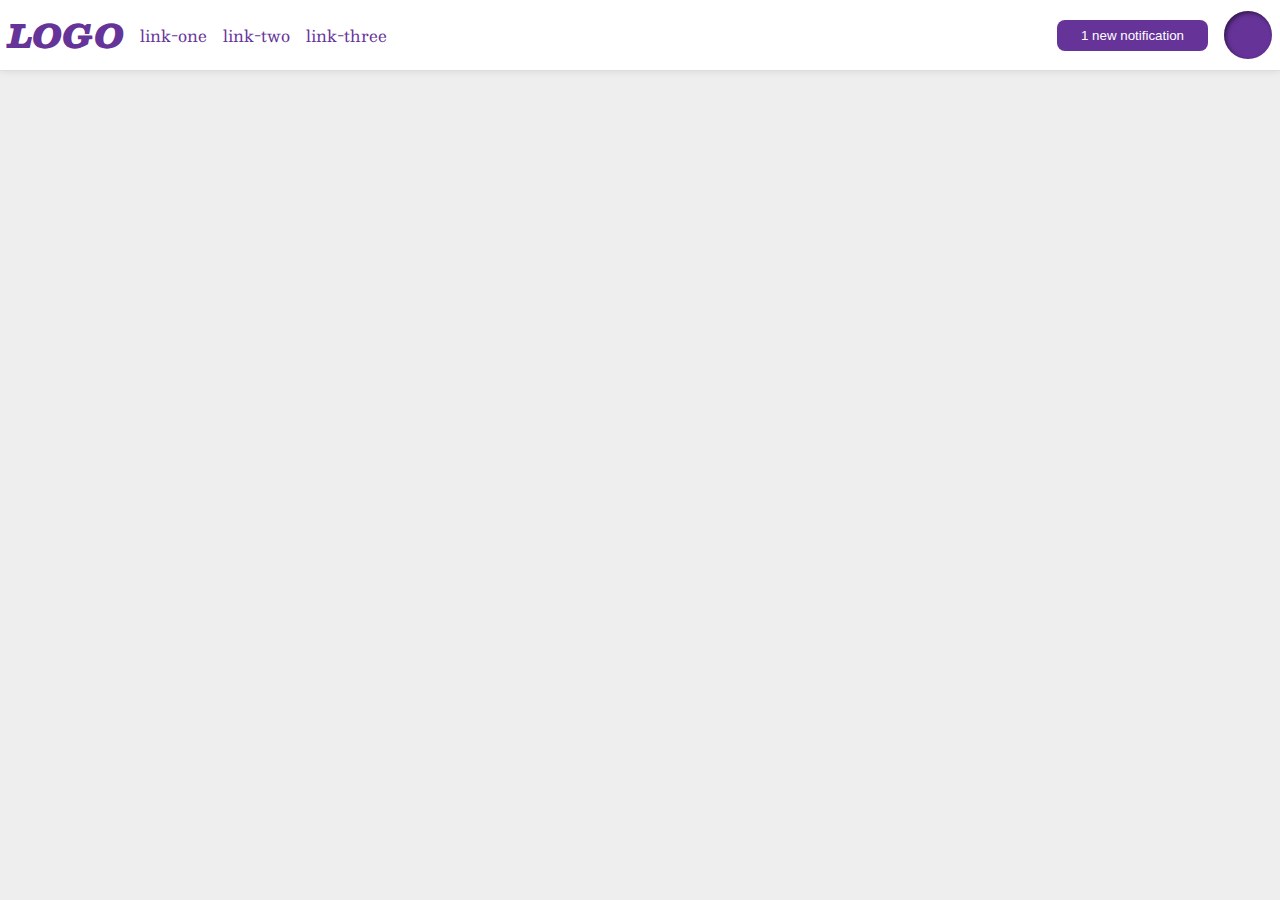
<file: flex/03-flex-header-2/index.html>
<!DOCTYPE html>
<html lang="en">
  <head>
    <meta charset="UTF-8">
    <meta http-equiv="X-UA-Compatible" content="IE=edge">
    <meta name="viewport" content="width=device-width, initial-scale=1.0">
    <title>Flex Header 2</title>
    <link rel="stylesheet" href="style.css">
  </head>
  <body>
    <div class="header">
      <div class="navigation-container">
        <div class="logo">
          LOGO
        </div>
        <ul class="links">
          <li><a href="google.com">link-one</a></li>
          <li><a href="google.com">link-two</a></li>
          <li><a href="google.com">link-three</a></li>
        </ul>
      </div>
      <div class="user-container">
        <button class="notifications">
          1 new notification
        </button>
        <div class="profile-image"></div>
      </div>
    </div>
  </body>
</html>
</file>
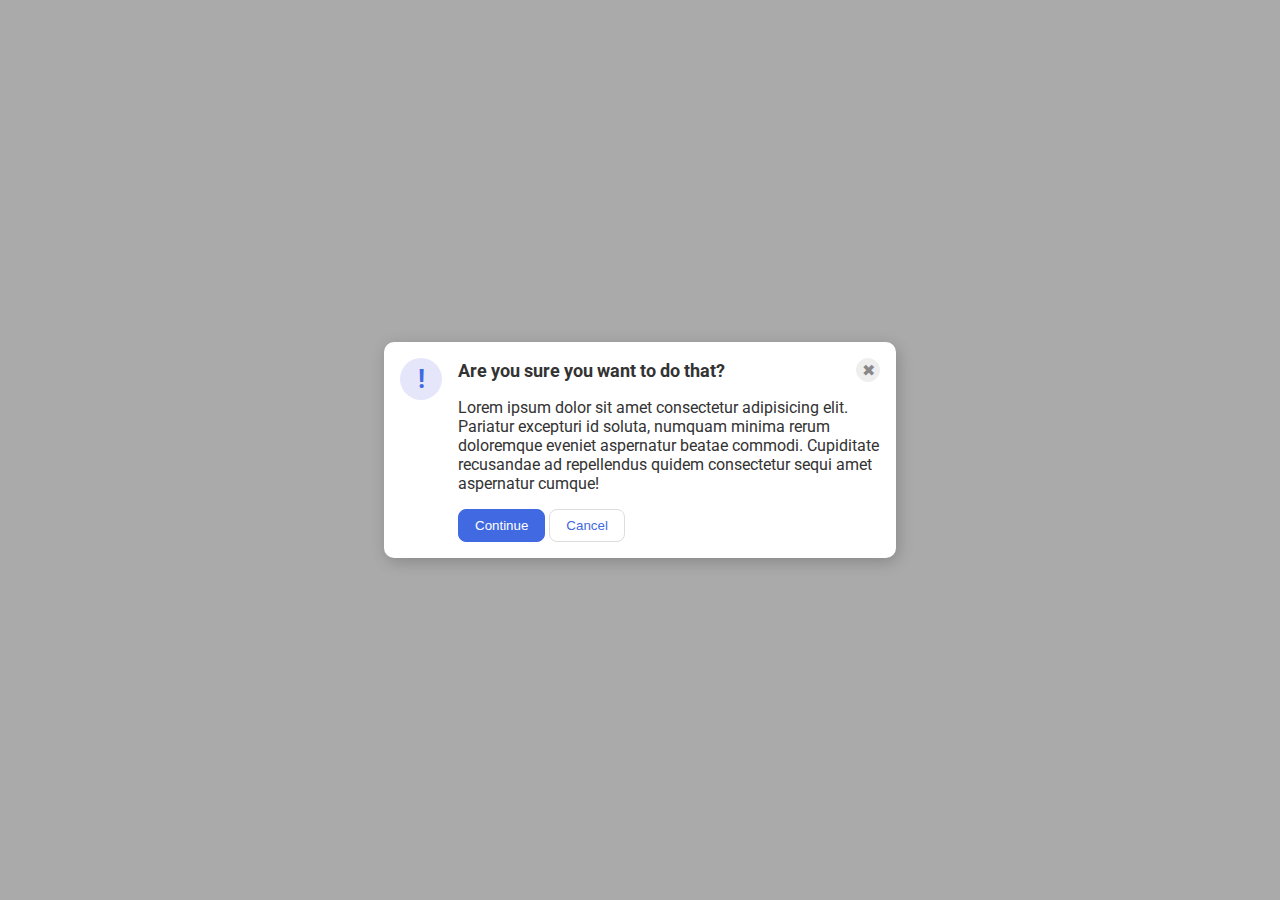
<file: flex/05-flex-modal/index.html>
<!DOCTYPE html>
<html lang="en">
  <head>
    <meta charset="UTF-8">
    <meta http-equiv="X-UA-Compatible" content="IE=edge">
    <meta name="viewport" content="width=device-width, initial-scale=1.0">
    <link rel="stylesheet" href="style.css">
    <title>Modal</title>
  </head>
  <body>
    <div class="modal">
      <div class="icon">!</div>
      <div class="modal-content">
        <div class="header-wrapper">
          <div class="header">Are you sure you want to do that?</div>
          <button class="close-button">✖</button>
        </div>
        <div class="text">Lorem ipsum dolor sit amet consectetur adipisicing elit. Pariatur excepturi id soluta, numquam minima rerum doloremque eveniet aspernatur beatae commodi. Cupiditate recusandae ad repellendus quidem consectetur sequi amet aspernatur cumque!</div>
        <button class="continue">Continue</button>
        <button class="cancel">Cancel</button>
      </div>
    </div>
  </body>
</html>
</file>
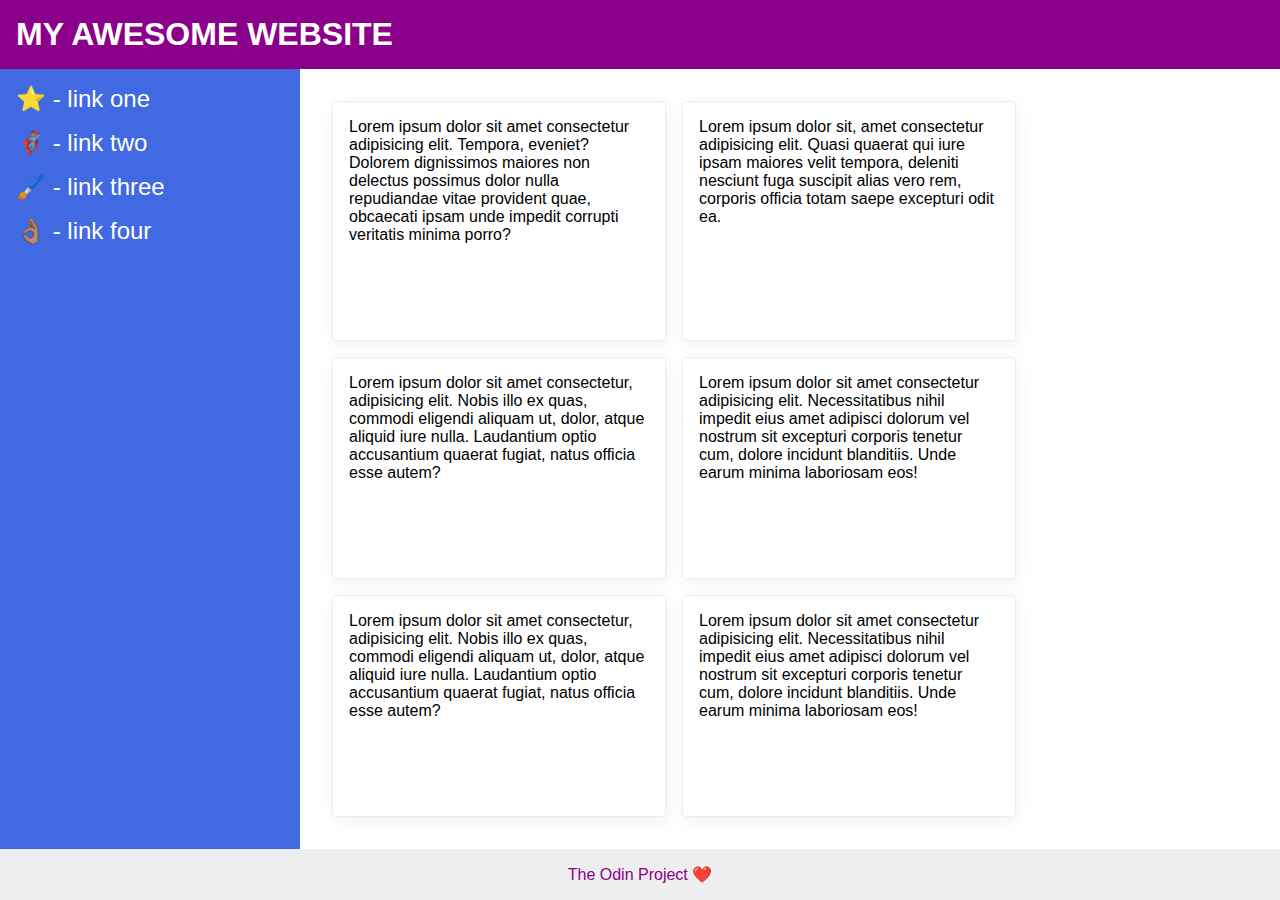
<file: flex/07-flex-layout-2/index.html>
<!DOCTYPE html>
<html lang="en">
  <head>
    <meta charset="UTF-8">
    <meta http-equiv="X-UA-Compatible" content="IE=edge">
    <meta name="viewport" content="width=device-width, initial-scale=1.0">
    <title>The Holy Grail</title>
    <link rel="stylesheet" href="style.css">
  </head>
  <body>
    <div class="header">
      MY AWESOME WEBSITE
    </div>

    <div class="content">
      <div class="sidebar">
        <ul>
          <li><a href="#">⭐ - link one</a></li>
          <li><a href="#">🦸🏽‍♂️ - link two</a></li>
          <li><a href="#">🖌️ - link three</a></li>
          <li><a href="#">👌🏽 - link four</a></li>
        </ul>
      </div>

      <div class="cards">
        <div class="card">Lorem ipsum dolor sit amet consectetur adipisicing elit. Tempora, eveniet? Dolorem dignissimos maiores non delectus possimus dolor nulla repudiandae vitae provident quae, obcaecati ipsam unde impedit corrupti veritatis minima porro?</div>
        <div class="card">Lorem ipsum dolor sit, amet consectetur adipisicing elit. Quasi quaerat qui iure ipsam maiores velit tempora, deleniti nesciunt fuga suscipit alias vero rem, corporis officia totam saepe excepturi odit ea.</div>
        <div class="card">Lorem ipsum dolor sit amet consectetur, adipisicing elit. Nobis illo ex quas, commodi eligendi aliquam ut, dolor, atque aliquid iure nulla. Laudantium optio accusantium quaerat fugiat, natus officia esse autem?</div>
        <div class="card">Lorem ipsum dolor sit amet consectetur adipisicing elit. Necessitatibus nihil impedit eius amet adipisci dolorum vel nostrum sit excepturi corporis tenetur cum, dolore incidunt blanditiis. Unde earum minima laboriosam eos!</div>
        <div class="card">Lorem ipsum dolor sit amet consectetur, adipisicing elit. Nobis illo ex quas, commodi eligendi aliquam ut, dolor, atque aliquid iure nulla. Laudantium optio accusantium quaerat fugiat, natus officia esse autem?</div>
        <div class="card">Lorem ipsum dolor sit amet consectetur adipisicing elit. Necessitatibus nihil impedit eius amet adipisci dolorum vel nostrum sit excepturi corporis tenetur cum, dolore incidunt blanditiis. Unde earum minima laboriosam eos!</div>
      </div>
    </div>

    <div class="footer">
      The Odin Project ❤️
    </div>
  </body>
</html>
</file>
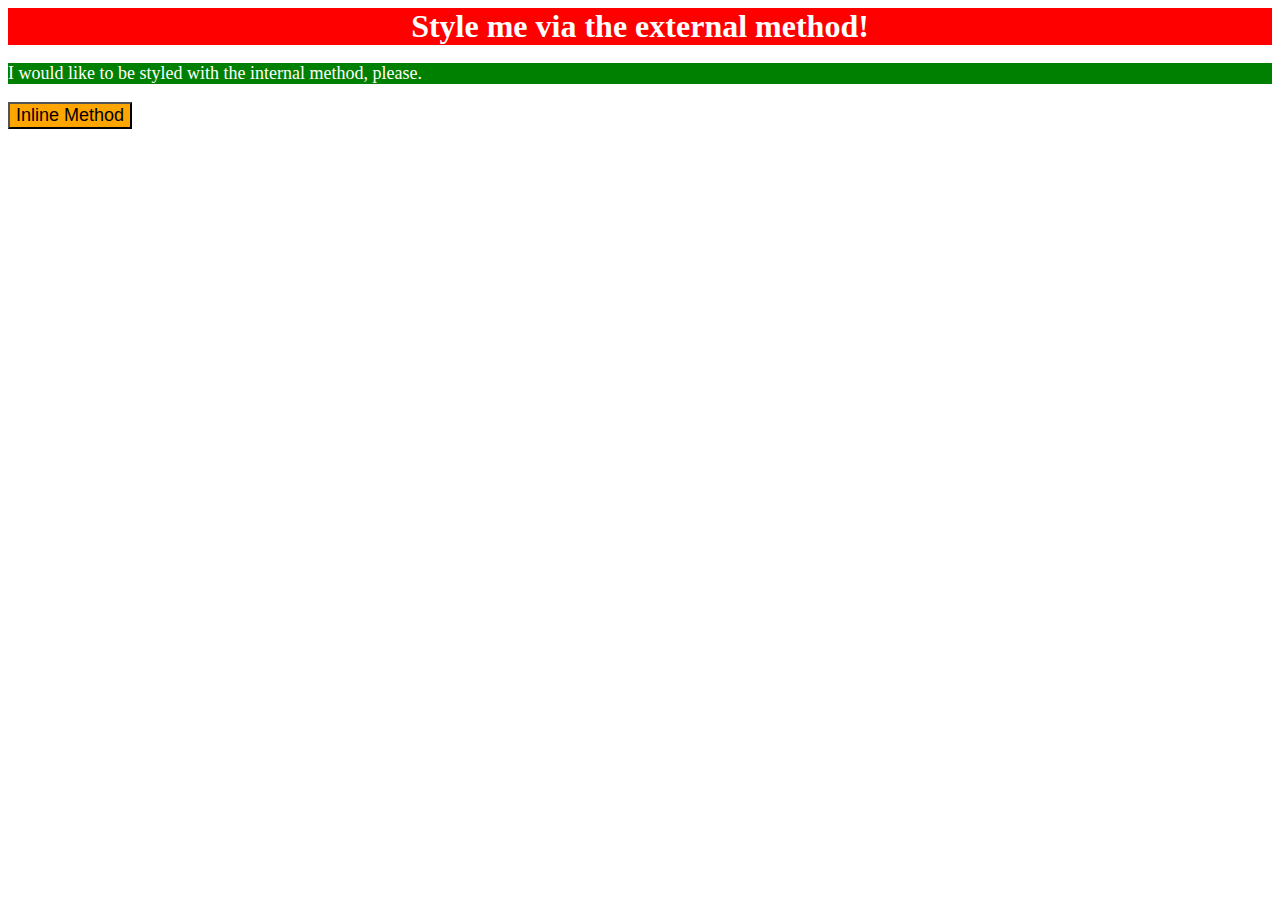
<file: foundations/01-css-methods/index.html>
<!DOCTYPE html>
<html lang="en">
  <head>
    <meta charset="UTF-8">
    <meta http-equiv="X-UA-Compatible" content="IE=edge">
    <meta name="viewport" content="width=device-width, initial-scale=1.0">
    <link rel="stylesheet" href="./styles.css"/>
    <style>
      p {
        background-color: green;
        color: white;
        font-size: 18px;
      }
    </style>
    <title>Methods for Adding CSS</title>
  </head>
  <body>
    <div>Style me via the external method!</div>
    <p>I would like to be styled with the internal method, please.</p>
    <button style="background-color: orange; font-size: 18px;">Inline Method</button>
  </body>
</html>
</file>
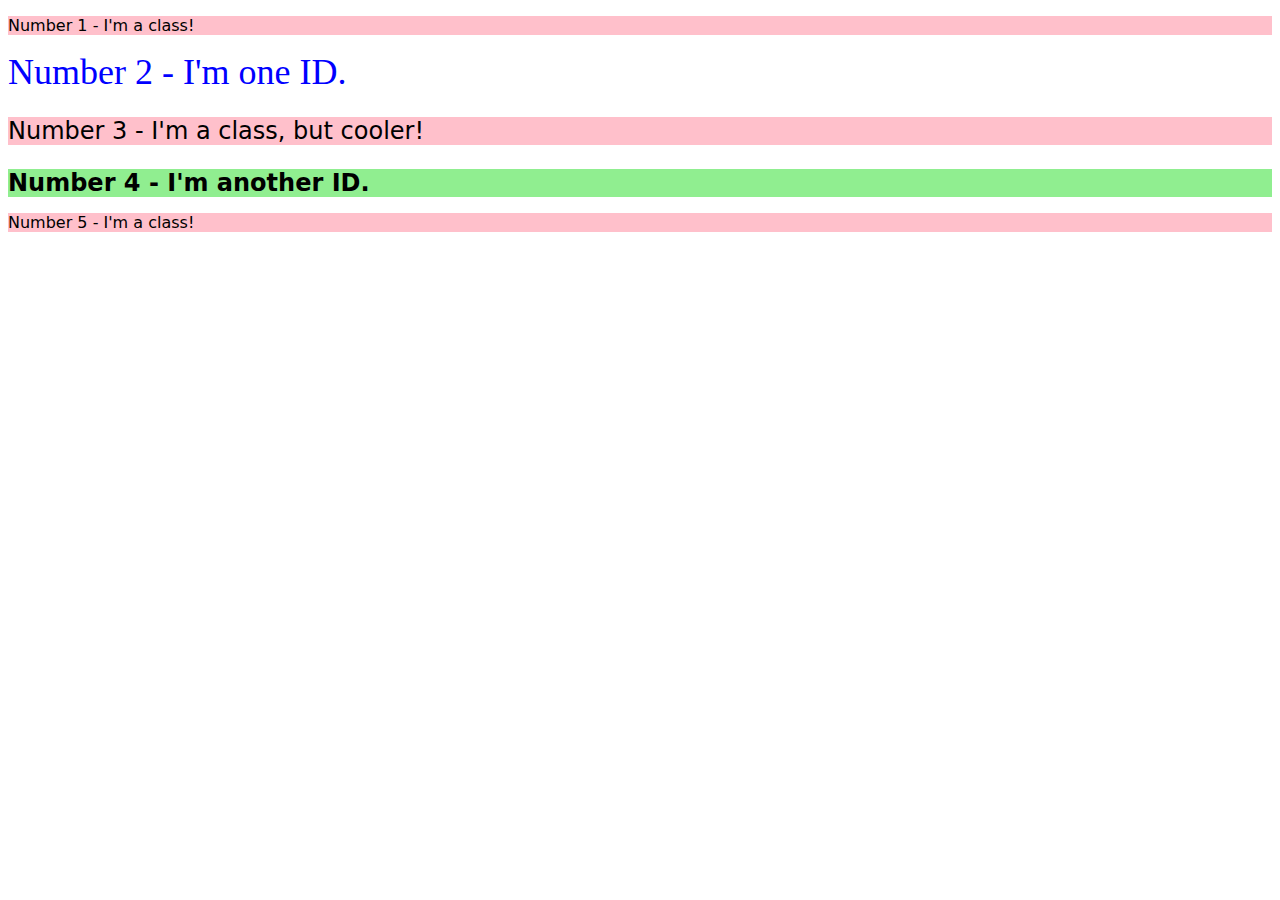
<file: foundations/02-class-id-selectors/index.html>
<!DOCTYPE html>
<html lang="en">
  <head>
    <meta charset="UTF-8">
    <meta http-equiv="X-UA-Compatible" content="IE=edge">
    <meta name="viewport" content="width=device-width, initial-scale=1.0">
    <title>Class and ID Selectors</title>
    <link rel="stylesheet" href="style.css">
  </head>
  <body>
    <p class="odd">Number 1 - I'm a class!</p>
    <div id="two">Number 2 - I'm one ID.</div>
    <p class="odd" id="three">Number 3 - I'm a class, but cooler!</p>
    <div class="odd" id="four">Number 4 - I'm another ID.</div>
    <p class="odd">Number 5 - I'm a class!</p>
  </body>
</html>
</file>
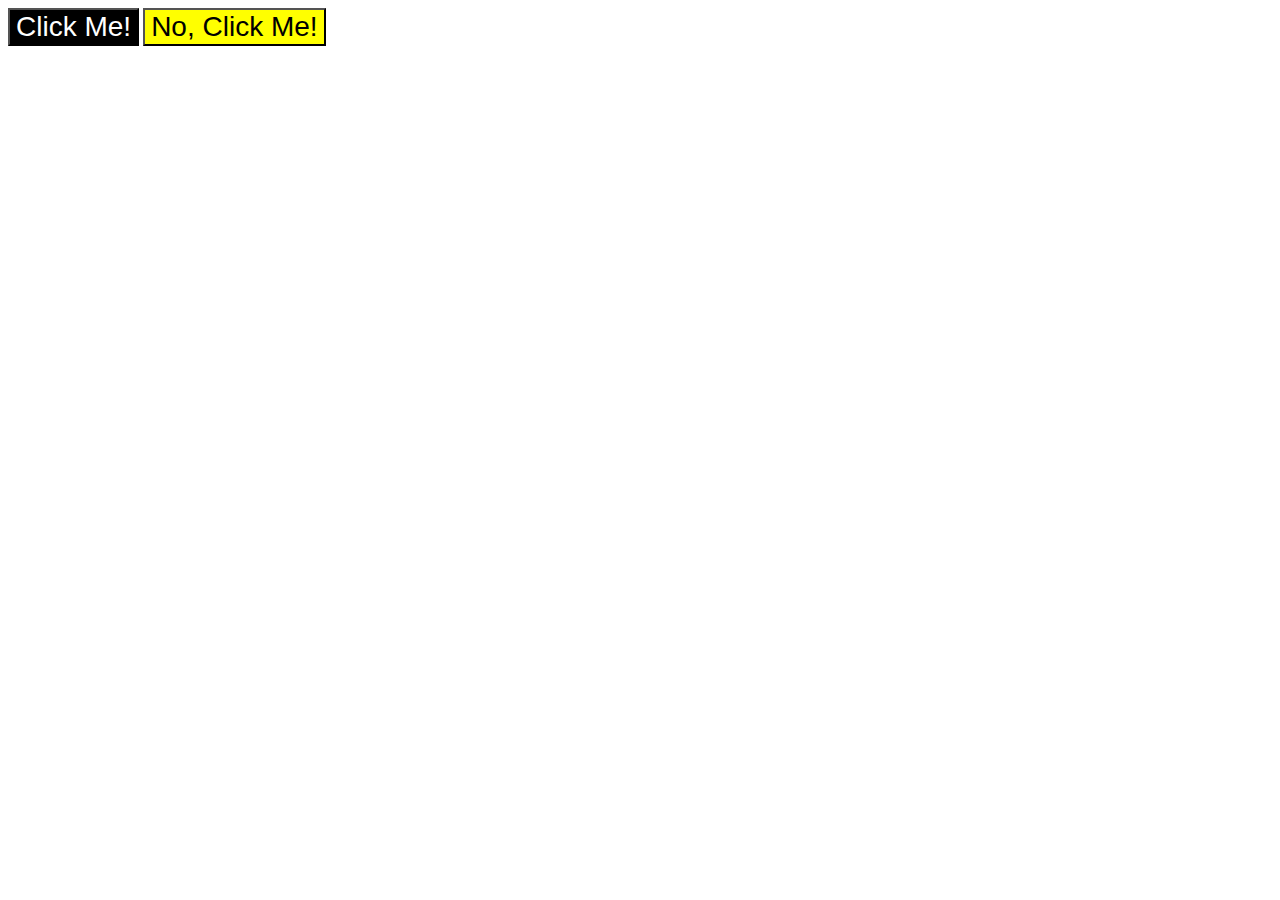
<file: foundations/03-grouping-selectors/index.html>
<!DOCTYPE html>
<html lang="en">
  <head>
    <meta charset="UTF-8">
    <meta http-equiv="X-UA-Compatible" content="IE=edge">
    <meta name="viewport" content="width=device-width, initial-scale=1.0">
    <title>Grouping Selectors</title>
    <link rel="stylesheet" href="style.css">
  </head>
  <body>
    <button class="one">Click Me!</button>
    <button class="two">No, Click Me!</button>
  </body>
</html>
</file>
<file: flex/03-flex-header-2/style.css>
/* this is some magical font-importing.  
you'll learn about it later. */
@import url('https://fonts.googleapis.com/css2?family=Besley:ital,wght@0,400;1,900&display=swap');

body {
  margin: 0;
  background: #eee;
  font-family: Besley, serif;
  display: flex;
  justify-content: center;
  align-items: center;
}

.header {
  background: white;
  border-bottom: 1px solid #ddd;
  box-shadow: 0 0 8px rgba(0,0,0,.1);
  flex:auto;
  display: flex;
  justify-content: space-between;
  align-items: center;
  padding: 8px;
  flex-direction: row;
}

.profile-image {
  background: rebeccapurple;
  box-shadow: inset 2px 2px 4px rgba(0,0,0,.5);
  border-radius: 50%;
  width: 48px;
  height: 48px;
}

.logo {
  color: rebeccapurple;
  font-size: 32px;
  font-weight: 900;
  font-style: italic;
}

button {
  border: none;
  border-radius: 8px;
  background: rebeccapurple;
  color: white;
  padding: 8px 24px;
}

a {
  /* this removes the line under our links */
  text-decoration: none;
  color: rebeccapurple;
  flex: auto;
}

ul {
  margin: 0;
  padding: 0;
  list-style-type: none;
  display: flex;
  gap: 16px;
}

.navigation-container {
  display: flex;
  flex:auto;
  justify-content: flex-start;
  align-items: center;
  gap: 16px;
}

.user-container {
  display: flex;
  flex:auto;
  justify-content: flex-end;
  align-items: center;
  gap: 16px;
}
</file>
<file: flex/05-flex-modal/style.css>
@import url('https://fonts.googleapis.com/css2?family=Roboto:wght@400;700&display=swap');

html, body {
  height: 100%;
}

body {
  font-family: Roboto, sans-serif;
  margin: 0;
  background: #aaa;
  color: #333;
  /* I'll give you this one for free lol */
  display: flex;
  align-items: center;
  justify-content: center;
}

.modal {
  background: white;
  width: 480px;
  border-radius: 10px;
  box-shadow: 2px 4px 16px rgba(0,0,0,.2);
  display: flex;
  padding: 16px;
  gap: 16px;
  justify-content: space-between;
  align-items: flex-start;
}

.modal-content{
  flex: auto;
  gap: 16px;
  flex-direction: column;
  justify-content: center;
  align-items: center;
}

.text {
  flex: auto;
  margin-bottom: 16px;
  margin-top: 16px;
}

.header{
  font-weight: bold;
  font-size: large;
  margin-right: auto;
}

.header-wrapper {
  display: flex;
  gap: 16px;
  flex: auto;
  justify-content: center;
  align-items: center;
}

.icon {
  color: royalblue;
  font-size: 26px;
  font-weight: 700;
  background: lavender;
  width: 42px;
  height: 42px;
  border-radius: 50%;
  display: flex;
  align-items: center;
  justify-content: center;
  flex: none;
}

.close-button {
  background: #eee;
  border-radius: 50%;
  color: #888;
  font-weight: 400;
  font-size: 16px;
  height: 24px;
  width: 24px;
  display: flex;
  align-items: center;
  justify-content: center;
  border: 1px solid #eee;
  padding: 0;
  flex: none;
  
}

button {
  flex:auto;
  cursor: pointer;
  padding: 8px 16px;
  border-radius: 8px;
}

button.continue {
  background: royalblue;
  border: 1px solid royalblue;
  color: white;
}

button.cancel {
  background: white;
  border: 1px solid #ddd;
  color: royalblue;
}
</file>
<file: flex/07-flex-layout-2/style.css>
body {
  font-family: -apple-system, BlinkMacSystemFont, 'Segoe UI', Roboto, Oxygen, Ubuntu, Cantarell, 'Open Sans', 'Helvetica Neue', sans-serif;
  margin: 0;
  min-height: 100vh;
  display: flex;
  flex-direction: column;
  justify-content: center;
  flex-wrap: wrap;
}

.header {
  background: darkmagenta;
  color: white;
  font-size: 32px;
  font-weight: 900;
  padding: 16px;
}

.content {
  flex: auto;
  display: flex;
}

.cards {
  display: flex;
  gap: 16px;
  flex-wrap: wrap;
  padding: 32px;
}

.footer {
  background: #eee;
  color: darkmagenta;
  padding: 16px;
  text-align: center;
}

.sidebar {
  flex: none;
  width: 300px;
  background: royalblue;
  box-sizing: border-box;
  padding: 16px;
}

.card {
  border: 1px solid #eee;
  box-shadow: 2px 4px 16px rgba(0,0,0,.06);
  border-radius: 4px;
  width: 300px;
  padding: 16px;
}

a {
  text-decoration: none;
  font-size: 24px;
  color: white;
}

ul {
  display: flex;
  flex-direction: column;
  gap: 16px;
  list-style-type: none;
  padding: 0;
  margin: 0;
}
</file>
<file: foundations/01-css-methods/styles.css>
div {
    background-color: red;
    color: white;
    font-size: 32px;
    font-weight: bold;
    text-align: center;
}
</file>
<file: foundations/02-class-id-selectors/style.css>
.odd {
    background-color: pink;
    font-family: 'Verdana', 'DejaVu Sans', sans-serif;
}
#two {
    color: blue;
    font-size: 36px;
}
#three {
    font-size: 24px;
}
#four{
    background-color: lightgreen;
    font-size: 24px;
    font-weight: bold;
}
</file>
<file: foundations/03-grouping-selectors/style.css>
.one,
.two {
    font-size: 28px;
    font-family: 'Helvetica', 'Times New Roman', sans-serif;
}

.one {
    background-color: black;
    color: white;
}

.two {
    background-color: yellow;
}
</file>
